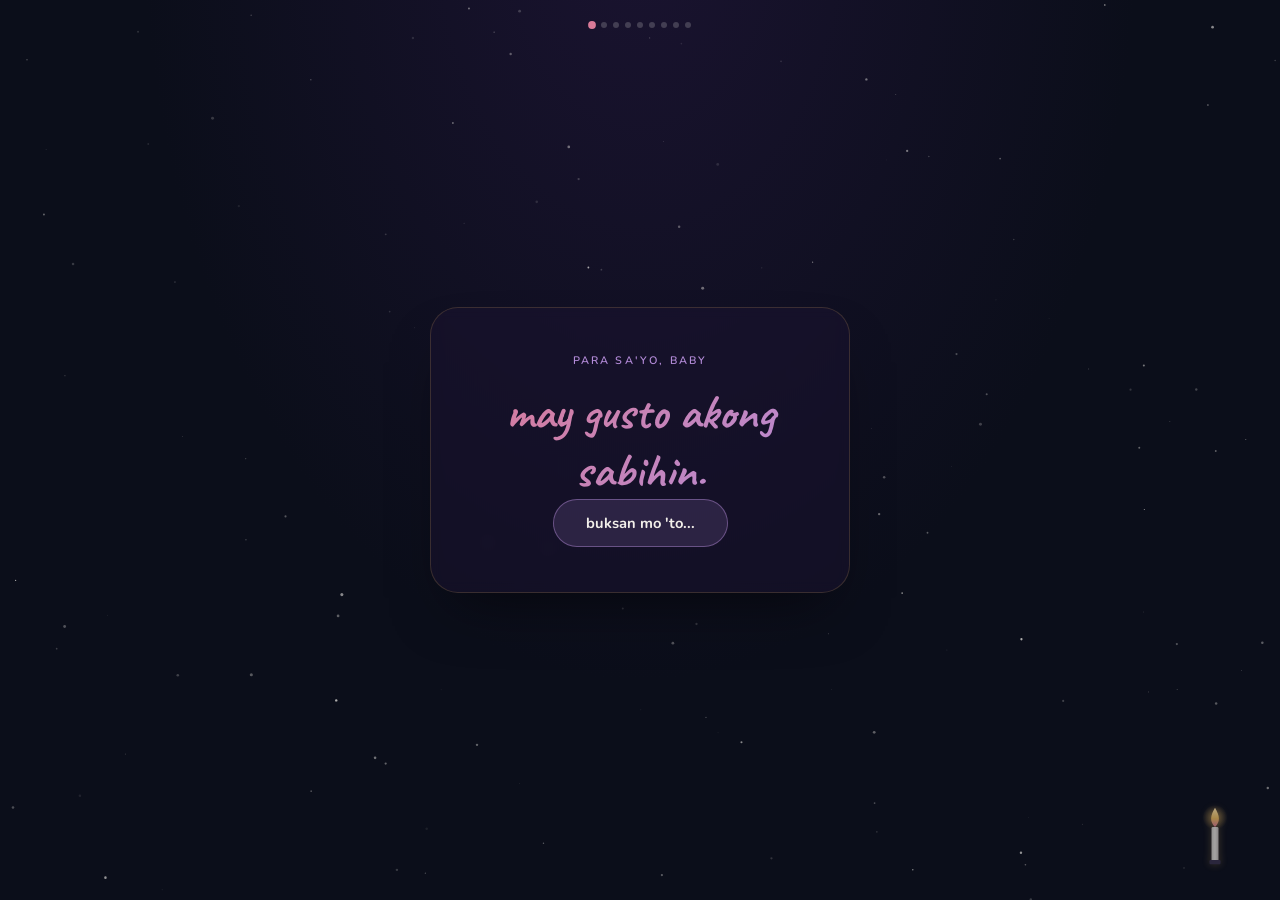
<file: index.html>
<!DOCTYPE html>
<html lang="tl">
<head>
<meta charset="UTF-8">
<meta name="viewport" content="width=device-width, initial-scale=1.0">
<title>baby, sorry</title>
<link rel="preconnect" href="https://fonts.googleapis.com">
<link rel="preconnect" href="https://fonts.gstatic.com" crossorigin>
<link href="https://fonts.googleapis.com/css2?family=Caveat:wght@500;600;700&family=Nunito:wght@300;400;600;700&display=swap" rel="stylesheet">
<link rel="stylesheet" href="styles.css">
</head>
<body>

<canvas id="stars"></canvas>

<div id="dots" aria-hidden="true"></div>

<!-- signature element: the candle, brightens as the story progresses -->
<div id="candle" aria-hidden="true">
  <svg viewBox="0 0 40 90" width="28" height="62">
    <ellipse cx="20" cy="18" rx="18" ry="18" fill="url(#glowGrad)" id="flame-glow"/>
    <path d="M20 4 C13 16 12 24 20 32 C28 24 27 16 20 4Z" fill="url(#flameGrad)" id="flame"/>
    <rect x="15" y="32" width="10" height="50" rx="2" fill="#F2EFEA" opacity="0.92"/>
    <rect x="15" y="32" width="10" height="50" rx="2" fill="url(#waxShade)"/>
    <rect x="12" y="80" width="16" height="6" rx="1.5" fill="#3a3350"/>
    <defs>
      <radialGradient id="glowGrad" cx="50%" cy="50%" r="50%">
        <stop offset="0%" stop-color="#E8B961" stop-opacity="0.55"/>
        <stop offset="100%" stop-color="#E8B961" stop-opacity="0"/>
      </radialGradient>
      <linearGradient id="flameGrad" x1="0" y1="0" x2="0" y2="1">
        <stop offset="0%" stop-color="#FFE7B0"/>
        <stop offset="55%" stop-color="#E8B961"/>
        <stop offset="100%" stop-color="#D97A98"/>
      </linearGradient>
      <linearGradient id="waxShade" x1="0" y1="0" x2="1" y2="0">
        <stop offset="0%" stop-color="#000" stop-opacity="0.12"/>
        <stop offset="50%" stop-color="#000" stop-opacity="0"/>
        <stop offset="100%" stop-color="#000" stop-opacity="0.18"/>
      </linearGradient>
    </defs>
  </svg>
</div>

<main id="deck">

  <!-- S1 -->
  <section class="slide active">
    <div class="card">
      <p class="eyebrow">para sa'yo, baby</p>
      <h1>may gusto akong<br>sabihin.</h1>


      <button class="next-btn" type="button">buksan mo 'to...</button>
    </div>
  </section>

  <!-- S2 -->
  <section class="slide">
    <div class="card">
      <img class="bear" src="cry.png" alt="Crying Bear">
   
      <p class="line">Alam kong sobrang dami ko nang kasalanan sa'yo.</p>
      <button class="next-btn" type="button">magpatuloy...</button>
    </div>
  </section>

  <!-- S3 -->
  <section class="slide">
    <div class="card">

      <p class="line">Sobra-sobra na ang pasensyang binibigay mo sa akin.</p>
      <button class="next-btn" type="button">sige pa...</button>
    </div>
  </section>

  <!-- S4 -->
  <section class="slide">
    <div class="card">
      <p class="line">Gusto ko talagang humingi ng sorry sa mga pinaggagawa ko.</p>
      <button class="next-btn" type="button">pero...</button>
    </div>
  </section>

  <!-- S5 -->
  <section class="slide">
    <div class="card">
      <img class="bear" src="sad.png" alt="Crying Bear">

      <p class="line">Pero hindi ko alam kung paano ko 'yon maipapakita sa'yo.</p>
      <button class="next-btn" type="button">kaya...</button>
    </div>
  </section>


  <!-- S7 -->
  <section class="slide">
    <div class="card">
      <p class="line">Alam kong hindi sapat ang sorry.</p>
      <button class="next-btn" type="button">pero may pangako ako...</button>
    </div>
  </section>

  <!-- S8 -->
  <section class="slide">
    <div class="card">
      
      <p class="line">Susubukan kong maging mas mabuti hindi lang sa salita, kundi sa gawa. i proprove ko na kaya kong maging mas better</p>
      <button class="next-btn" type="button">isa pa...</button>
    </div>
  </section>

  <!-- S9 -->
  <section class="slide">
    <div class="card">

      <p class="line">Kasi baby, araw araw natatakot ako na one day mawala ka. ayokong mangyari yon takot na takot ako lagi.</p>
      <button class="next-btn" type="button">huling tanong...</button>
    </div>
  </section>

<!-- S10 finale -->
<section class="slide">
  <div class="card">

    <div class="finale-content" id="finale-content">

      <h2>Will you forgive me?</h2>

      <div class="choice-buttons">
        <button id="yes-btn">Yes 💖</button>
        <button id="no-btn">No 😔</button>
      </div>

      <p id="please-text"></p>

    </div>

    <div class="finale-answer" id="finale-answer" hidden>

      <img class="bear" src="kiss.png" alt="Kiss">

      <h2>Salamat, baby. ❤️</h2>

      <p>Mahal na mahal kita, ngayon at palagi.</p>

      <p class="signature">— Laurence</p>

    </div>

  </div>
</section>

</main>
<script src="script.js"></script>
</body>
</html>
</file>
<file: styles.css>
:root{
  --bg-deep: #0B0E1A;
  --bg-plum: #1A1330;
  --text-primary: #F2EFEA;
  --text-muted: #9C97B5;
  --accent-gold: #E8B961;
  --accent-rose: #D97A98;
  --accent-lilac: #B48CD9;
}

*{ margin:0; padding:0; box-sizing:border-box; }

html, body{ height: 100%; overflow: hidden; }

body{
  background: radial-gradient(ellipse at 50% -10%, var(--bg-plum) 0%, var(--bg-deep) 55%);
  color: var(--text-primary);
  font-family: 'Nunito', sans-serif;
  font-weight: 400;
  position: relative;
}

#stars{
  position: fixed;
  inset: 0;
  width: 100%;
  height: 100%;
  z-index: 0;
  pointer-events: none;
}

/* ---------- progress dots ---------- */
#dots{
  position: fixed;
  top: max(1.4rem, env(safe-area-inset-top));
  left: 0;
  right: 0;
  z-index: 5;
  display: flex;
  justify-content: center;
  gap: 6px;
  pointer-events: none;
}
#dots .dot{
  width: 6px;
  height: 6px;
  border-radius: 50%;
  background: rgba(242,239,234,0.2);
  transition: background 0.3s ease, transform 0.3s ease;
}
#dots .dot.done{ background: var(--accent-gold); }
#dots .dot.current{ background: var(--accent-rose); transform: scale(1.3); }

/* ---------- deck / slides ---------- */
#deck{
  position: relative;
  z-index: 1;
  height: 100svh;
  width: 100%;
}

.slide{
  position: absolute;
  inset: 0;
  display: flex;
  align-items: center;
  justify-content: center;
  padding: 6vh 6vw;
  opacity: 0;
  visibility: hidden;
  transform: translateY(14px);
  transition: opacity 0.55s ease, transform 0.55s ease;
  pointer-events: none;
}
.slide.active{
  opacity: 1;
  visibility: visible;
  transform: translateY(0);
  pointer-events: auto;
}
.slide.leaving{
  opacity: 0;
  transform: translateY(-14px);
}

/* ---------- card ---------- */
.card{
  width: 100%;
  max-width: 420px;
  background: rgba(26, 19, 48, 0.5);
  border: 1px solid rgba(232, 185, 97, 0.18);
  border-radius: 28px;
  padding: 2.8rem 1.8rem;
  text-align: center;
  backdrop-filter: blur(6px);
  box-shadow: 0 30px 60px -25px rgba(0,0,0,0.6);
}

.eyebrow{
  font-family:'Nunito', sans-serif;
  letter-spacing: 0.2em;
  text-transform: uppercase;
  font-size: 0.68rem;
  font-weight: 600;
  color: var(--accent-lilac);
  margin-bottom: 1rem;
}
h1{
  font-family:'Caveat', cursive;
  font-weight: 700;
  font-size: clamp(2.2rem, 9vw, 3rem);
  line-height: 1.2;
  background: linear-gradient(135deg, var(--accent-rose), var(--accent-lilac));
  -webkit-background-clip: text;
  background-clip: text;
  color: transparent;
}

.bear{ display: block; margin: 1.2rem auto; }
.bear-pair{ margin: 0.6rem auto 1.2rem; }

.line{
  font-family:'Nunito', sans-serif;
  font-size: clamp(1.05rem, 4.6vw, 1.3rem);
  line-height: 1.6;
  color: var(--text-primary);
  margin: 0.6rem 0 1.6rem;
}

.next-btn{
  font-family:'Nunito', sans-serif;
  font-weight: 700;
  font-size: 0.92rem;
  color: var(--text-primary);
  background: rgba(180,140,217,0.16);
  border: 1px solid rgba(180,140,217,0.45);
  padding: 0.8rem 2rem;
  border-radius: 999px;
  cursor: pointer;
  transition: transform 0.2s ease, background 0.2s ease;
}
.next-btn:hover{
  transform: translateY(-2px);
  background: rgba(180,140,217,0.28);
}
.next-btn:focus-visible{
  outline: 2px solid var(--text-primary);
  outline-offset: 3px;
}

/* ---------- photo ---------- */
figure{ margin-bottom: 1.4rem; }
.photo-frame{
  width: min(58vw, 220px);
  aspect-ratio: 3/4;
  border-radius: 16px;
  overflow: hidden;
  margin: 0 auto;
  box-shadow: 0 0 0 1px rgba(232,185,97,0.25), 0 20px 50px -15px rgba(0,0,0,0.7), 0 0 40px -8px rgba(180,140,217,0.3);
}
.photo-frame img{
  width: 100%;
  height: 100%;
  object-fit: cover;
  display: block;
  filter: saturate(0.92) contrast(1.02);
}
figcaption{
  margin-top: 0.9rem;
  font-family:'Caveat', cursive;
  font-size: 1.25rem;
  color: var(--accent-rose);
}

/* ---------- finale ---------- */
.finale-content h2{
  font-family:'Caveat', cursive;
  font-weight: 700;
  font-size: clamp(2rem, 8vw, 2.6rem);
  background: linear-gradient(135deg, var(--accent-rose), var(--accent-lilac));
  -webkit-background-clip: text;
  background-clip: text;
  color: transparent;
  margin-bottom: 0.4rem;
}
#forgive-btn{
  font-family:'Nunito', sans-serif;
  font-weight: 700;
  font-size: 0.95rem;
  color: var(--text-primary);
  background: linear-gradient(135deg, var(--accent-lilac), var(--accent-rose));
  border: none;
  padding: 0.9rem 2.4rem;
  border-radius: 999px;
  cursor: pointer;
  box-shadow: 0 0 30px -6px rgba(180,140,217,0.6);
  transition: transform 0.25s ease, box-shadow 0.25s ease;
}
#forgive-btn:hover{
  transform: translateY(-2px);
  box-shadow: 0 0 40px -4px rgba(180,140,217,0.8);
}
#forgive-btn:focus-visible{
  outline: 2px solid var(--text-primary);
  outline-offset: 3px;
}

.finale-answer{
  display: flex;
  flex-direction: column;
  align-items: center;
  animation: fadeIn 1s ease forwards;
}
.finale-answer[hidden],
.finale-content[hidden]{
  display: none !important;
}
.finale-answer h2{
  font-family:'Caveat', cursive;
  font-weight: 700;
  font-size: clamp(2rem, 8vw, 2.6rem);
  margin-bottom: 0.8rem;
  color: var(--accent-rose);
}
.finale-answer p{
  font-family:'Nunito', sans-serif;
  font-size: 1.05rem;
  color: var(--text-muted);
}
.finale-answer .signature{
  margin-top: 1.4rem;
  font-family:'Caveat', cursive;
  font-size: 1.4rem;
  color: var(--accent-gold);
}
@keyframes fadeIn{
  from{ opacity:0; transform: translateY(14px); }
  to{ opacity:1; transform: translateY(0); }
}

/* ---------- candle (signature element, brightens with progress) ---------- */
#candle{
  position: fixed;
  right: 4vw;
  bottom: max(3vh, env(safe-area-inset-bottom));
  z-index: 2;
  pointer-events: none;
  transition: filter 0.6s ease;
  opacity: 0.85;
}
#flame{
  transform-origin: 20px 32px;
  animation: flicker 2.4s ease-in-out infinite;
}
#flame-glow{ animation: glowPulse 2.4s ease-in-out infinite; }
@keyframes flicker{
  0%, 100%{ transform: scaleY(1) scaleX(1) rotate(0deg); }
  25%{ transform: scaleY(1.05) scaleX(0.96) rotate(-1.5deg); }
  50%{ transform: scaleY(0.94) scaleX(1.04) rotate(1deg); }
  75%{ transform: scaleY(1.03) scaleX(0.98) rotate(-0.5deg); }
}
@keyframes glowPulse{
  0%, 100%{ opacity: 0.75; }
  50%{ opacity: 1; }
}

.ember{
  position: fixed;
  bottom: 6vh;
  z-index: 3;
  border-radius: 50%;
  background: radial-gradient(circle, #FFE7B0 0%, #E8B961 60%, transparent 100%);
  pointer-events: none;
  animation: rise linear forwards;
}
@keyframes rise{
  0%{ opacity: 0.9; transform: translateY(0) translateX(0); }
  100%{ opacity: 0; transform: translateY(-70vh) translateX(var(--drift, 20px)); }
}

@media (prefers-reduced-motion: reduce){
  .slide{ transition: none; }
  #flame, #flame-glow{ animation: none; }
}

@media (max-width: 380px){
  #candle{ right: 3vw; transform: scale(0.8); }
  .card{ padding: 2.2rem 1.4rem; }
}

.bear{
    width:130px;
    height:130px;
    object-fit:contain;
    display:block;
    margin:20px auto;
    animation:float 3s ease-in-out infinite;
}

.bear-pair{
    width:170px;
    height:170px;
}

@keyframes float{
    0%,100%{
        transform:translateY(0);
    }
    50%{
        transform:translateY(-8px);
    }
}

.choice-buttons{
    position:relative;
    width:260px;
    height:120px;
    margin:20px auto;
}

#yes-btn,#no-btn{
    position:absolute;
    width:110px;
    height:55px;
    border:none;
    border-radius:999px;
    font-size:22px;
    font-weight:bold;
    cursor:pointer;
}

#yes-btn{
    left:0;
    top:30px;
}

#no-btn{
    right:0;
    top:30px;
}
</file>
